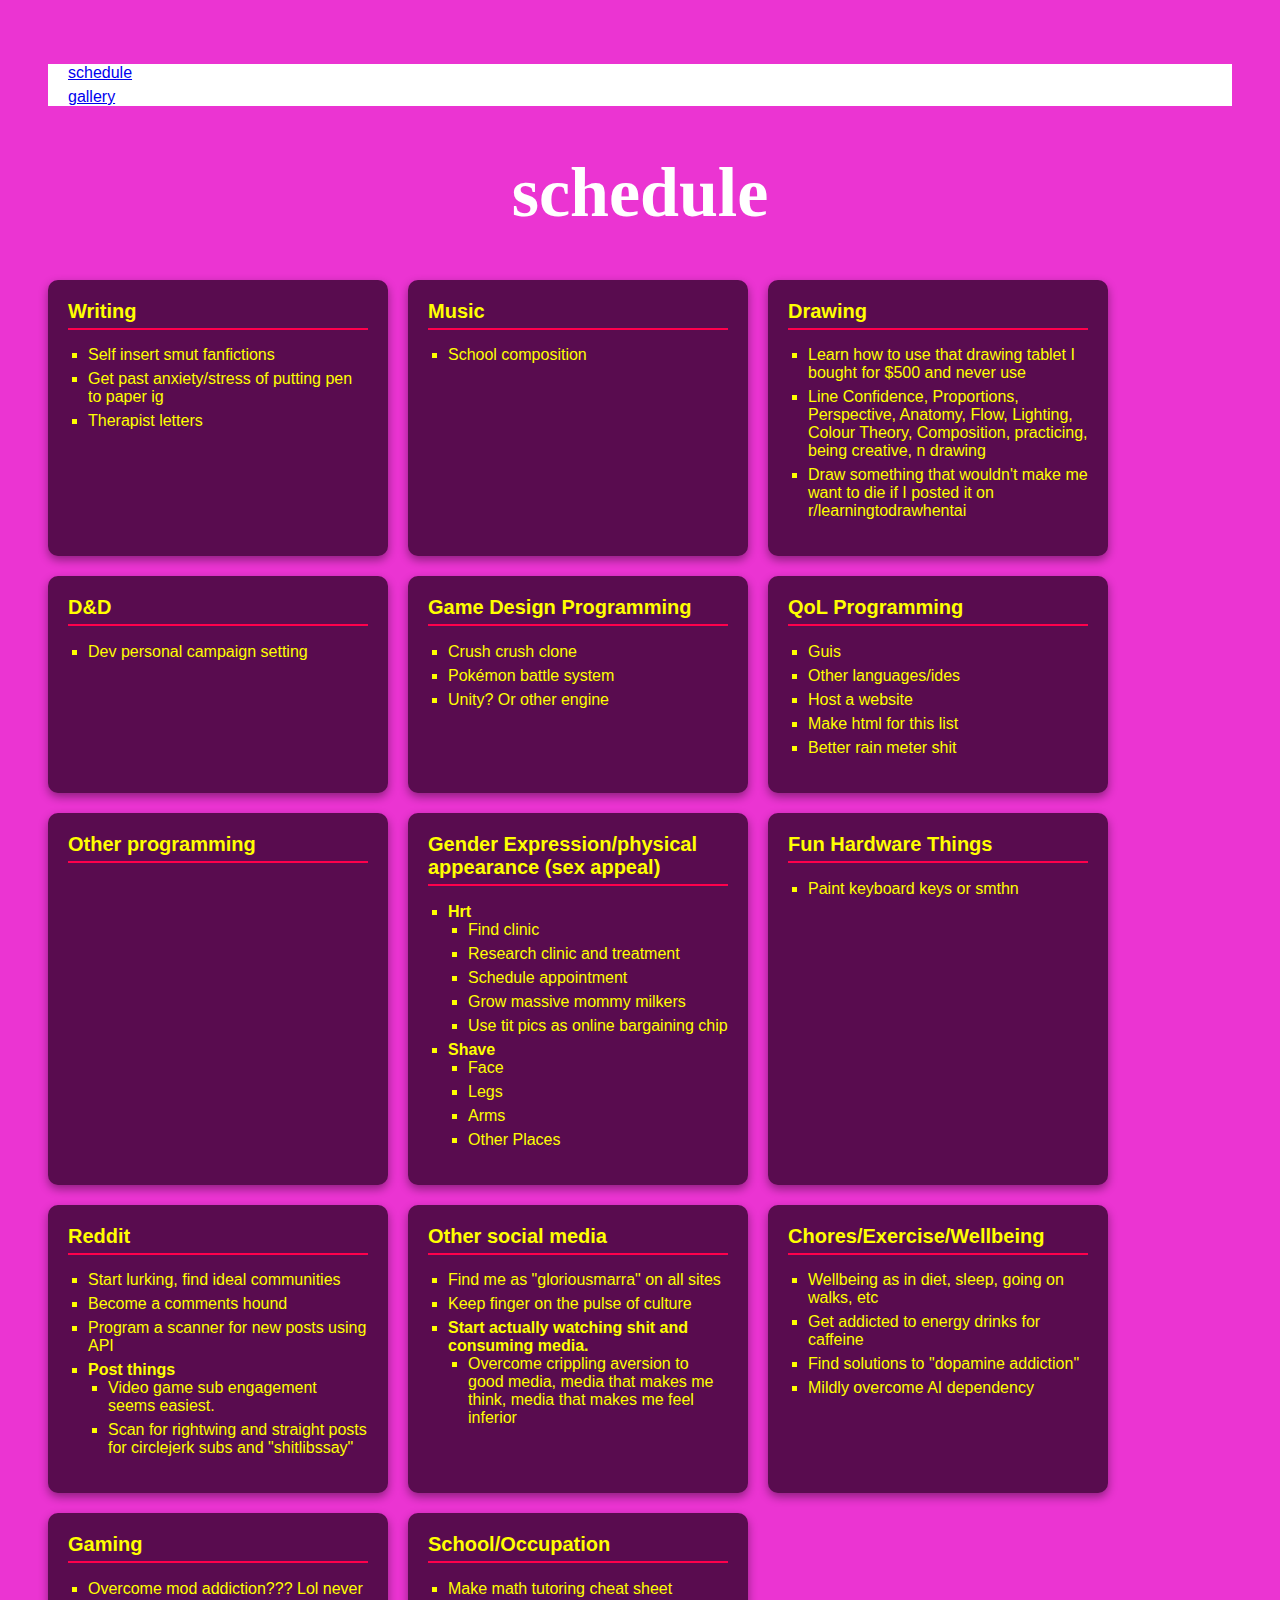
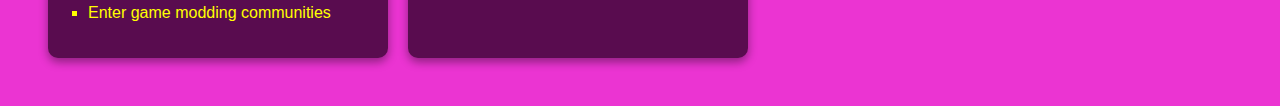
<file: index.html>
<!-- cd "C:\Users\pento\OneDrive\acutal_pen\programming\html\penny project" -->
<!-- python -m http.server 8000 -->
<!-- http://localhost:8000/ -->

<!DOCTYPE html>
<html lang="en">
<head>
  <meta charset="UTF-8">
  <title>Shit I Gotta Do</title>
  <link rel="stylesheet" href="css/style.css">
</head>
<body>

  <nav>
        <ul>
            <li><a href="index.html">schedule</a></li>
            <li><a href="gallery.html">gallery</a></li>
        </ul>
    </nav>

  <h1>schedule</h1>
  <div id="container"></div>

  <script src="js/script.js"></script>
</body>
</html>
</file>
<file: css/style.css>
body {
  font-family: sans-serif;
  background: #eb34d2;
  color: #fff;
  flex-wrap: wrap;
  gap: 20px;
  padding: 40px;
}

nav {
  background: #fff;
}

h1 {
  font-family: serif;
  font-size: 70px;
  text-align: center;
}

#container {
  display: flex;
  flex-wrap: wrap;
  gap: 20px;
  color: #ff0;
}

.category {
  background: #590c4f;
  border-radius: 10px;
  padding: 20px;
  width: 300px;
  box-shadow: 0 4px 10px rgba(0,0,0,0.4);
}

.category h2 {
  margin-top: 0;
  font-size: 20px;
  border-bottom: 2px solid #ff004c;
  padding-bottom: 5px;
}

ul {
  list-style-type: square;
  padding-left: 20px;
}

li {
  margin-bottom: 6px;
}


img{
    width:100%;
    max-width:500px;
}

.img-box {
  border-radius: 16px;
  background-color: #00000f; /* soft pink, change as needed */
  padding: 12px;
  margin: 12px;
  display: inline-block;
  box-shadow: 0 4px 8px rgba(0, 0, 0, 0.1);
  text-align: center;
  transition: transform 0.2s ease-in-out;
}

.img-box:hover {
  transform: scale(1.02);
}
</file>
